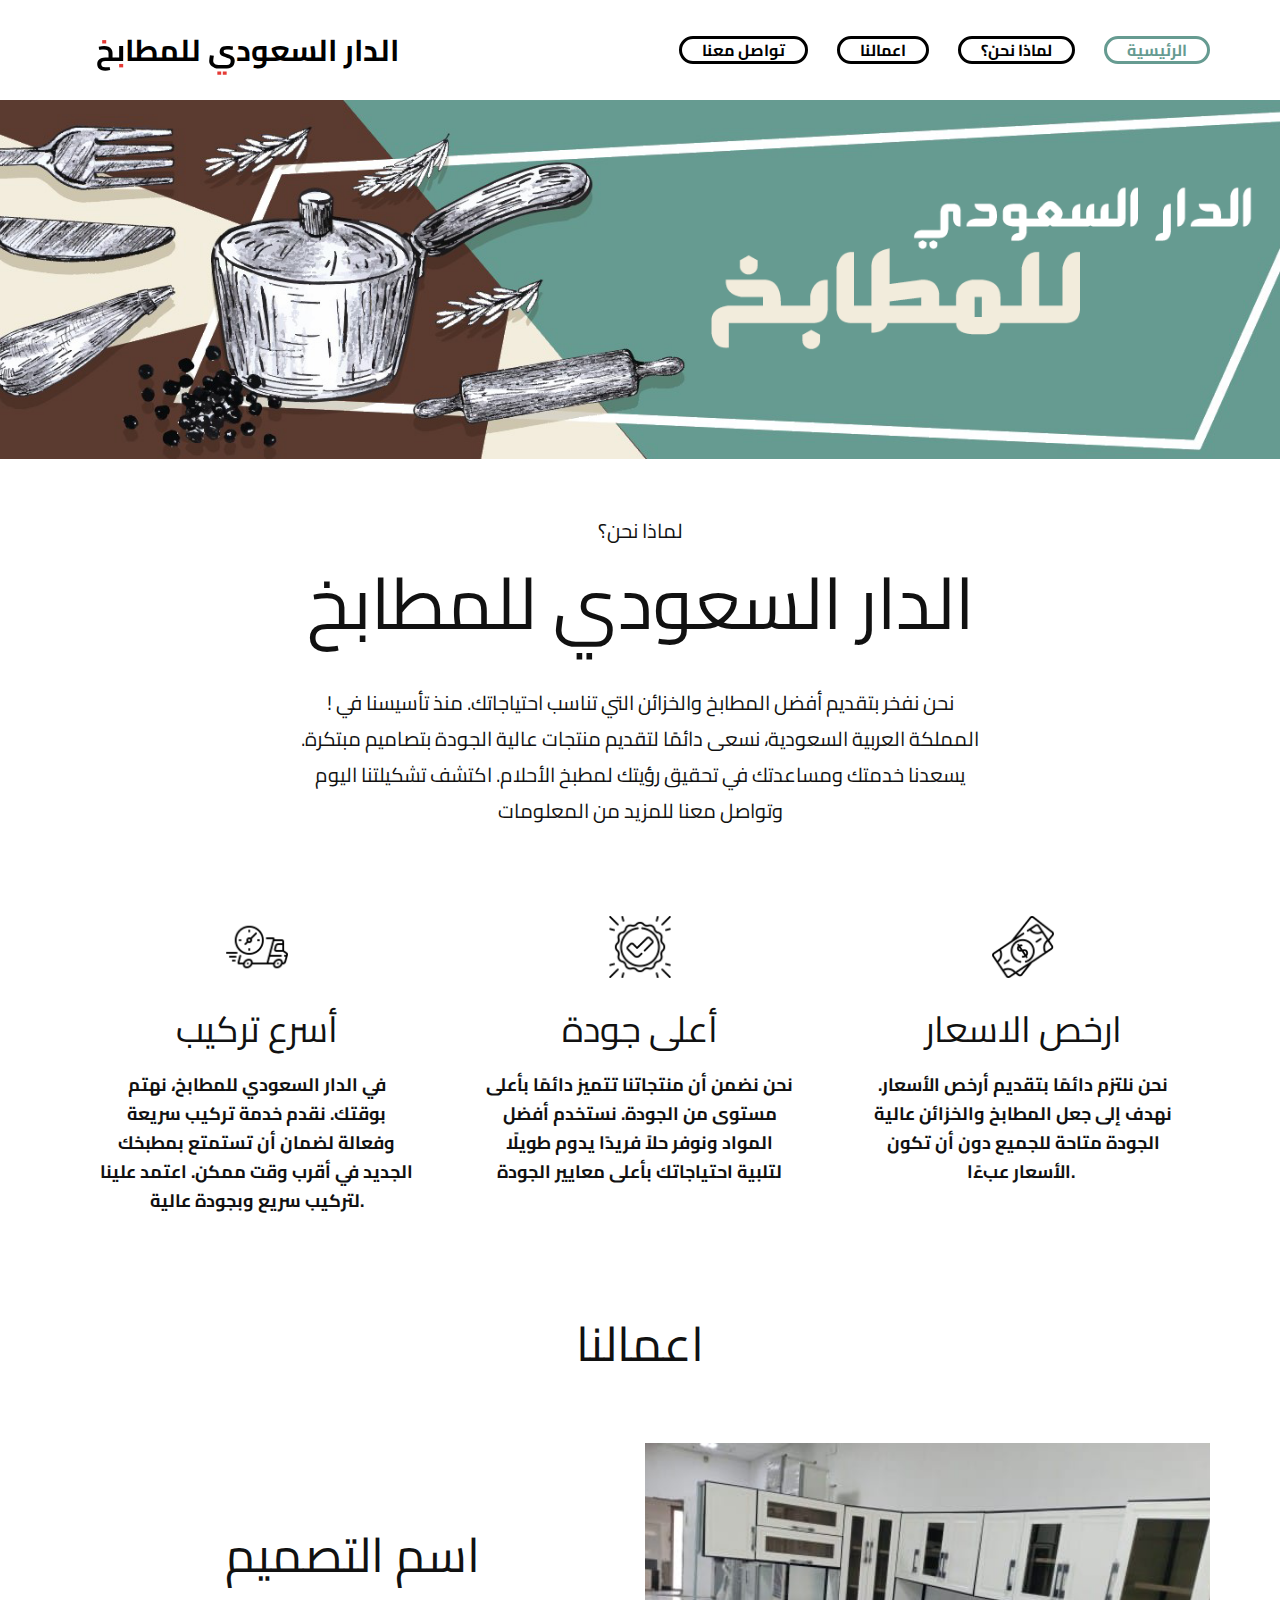
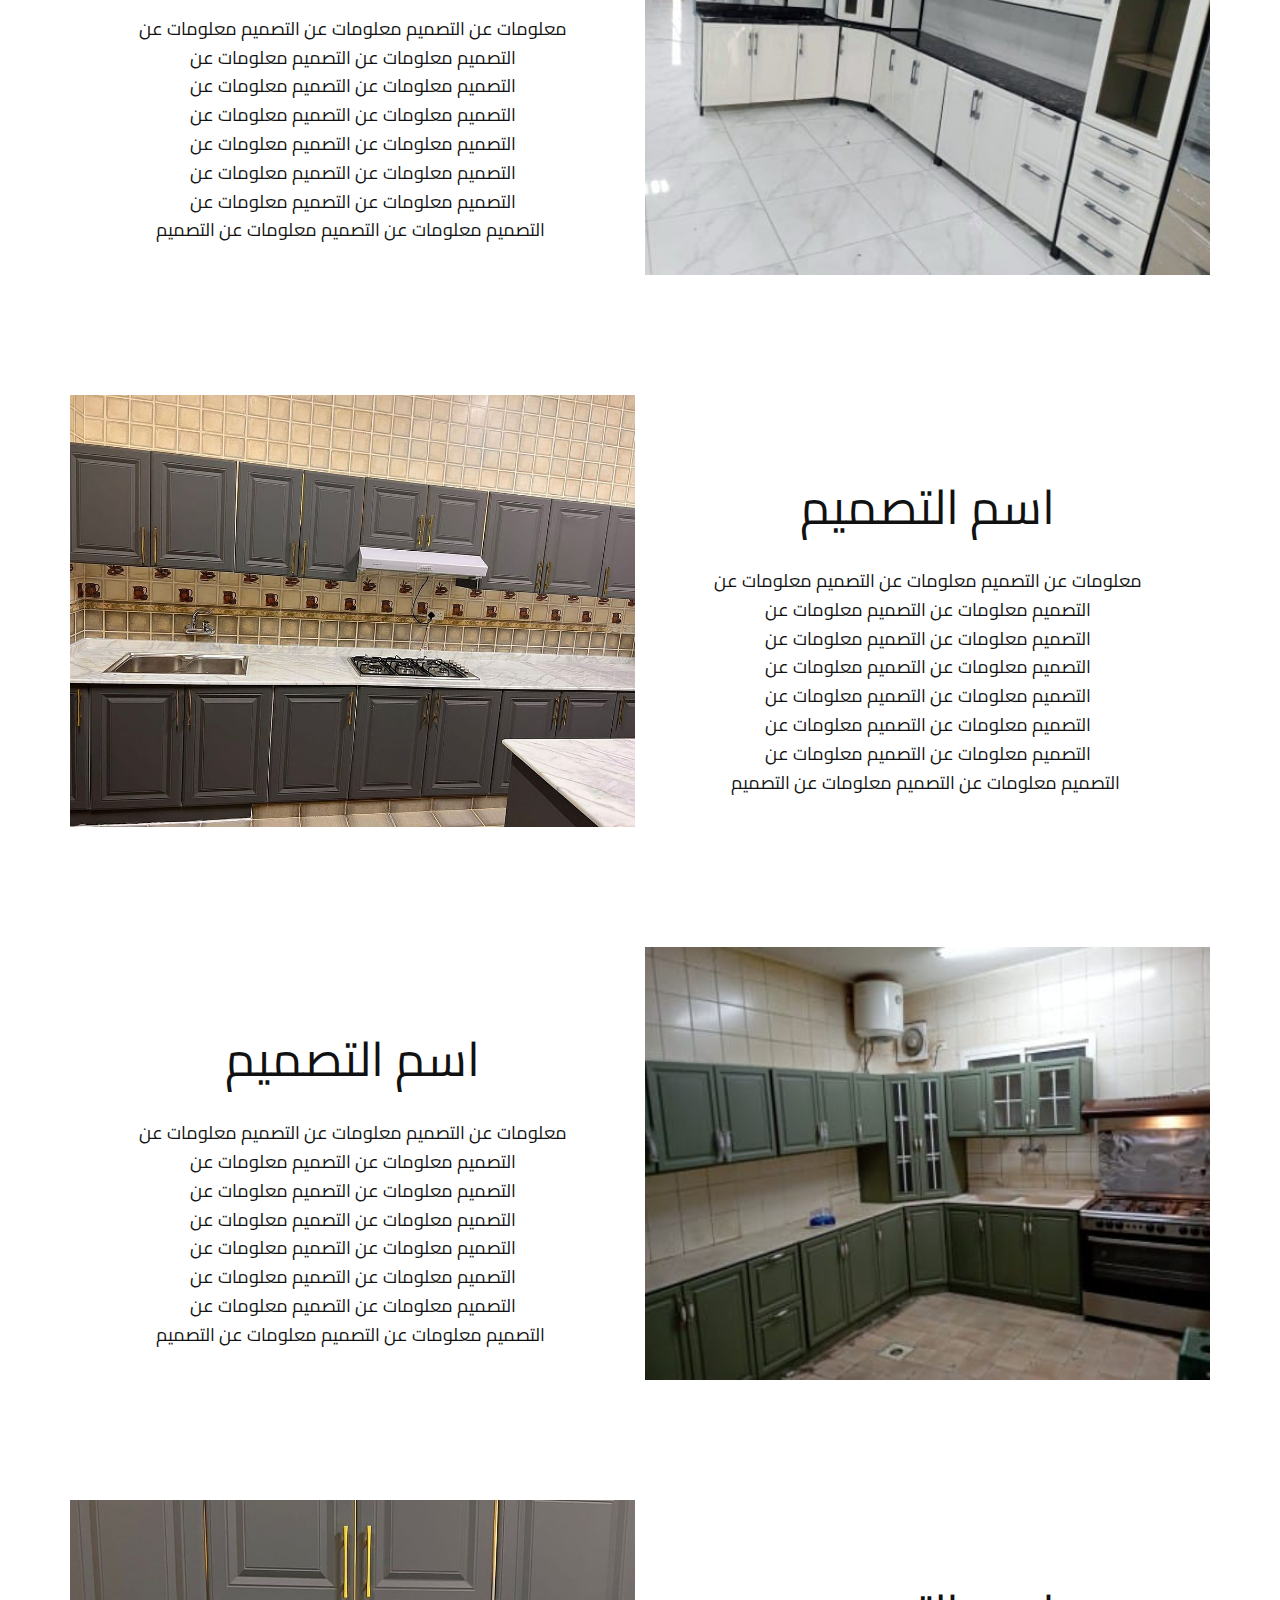
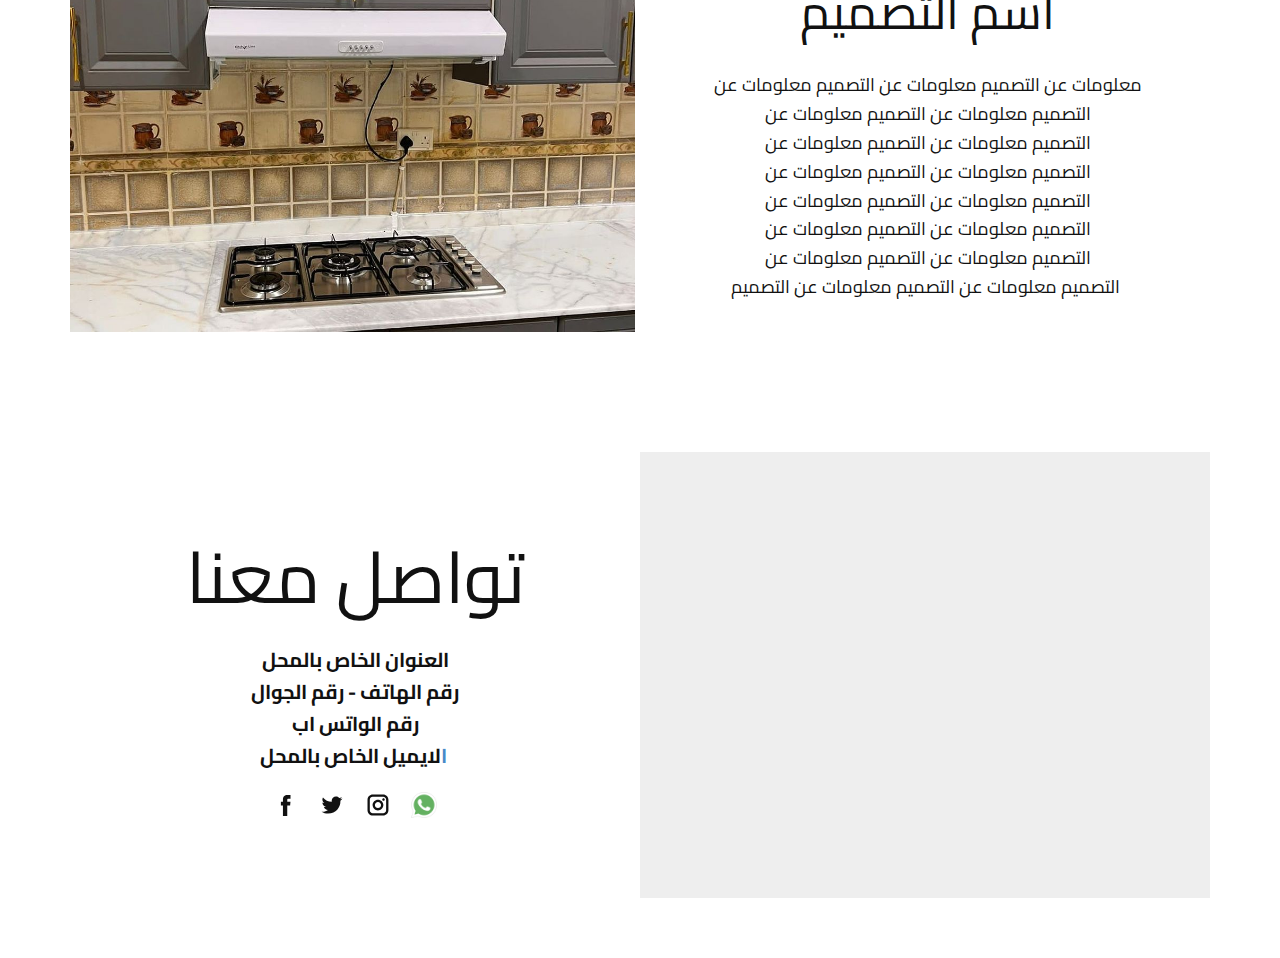
<file: index.html>
<!doctype html>
<html style="font-size: 16px;" lang="en"><head>
    <meta name="viewport" content="width=device-width, initial-scale=1.0">
    <meta charset="utf-8">
    <meta name="keywords" content="الدار السعودي للمطابخ, بعض&nbsp;​اعمالنا, تواصل معنا">
    <meta name="description" content="">
    <title>الدار السعودي للمطابخ</title>
    <link rel="stylesheet" href="nicepage.css" media="screen">
<link rel="stylesheet" href="Home.css" media="screen">
    <script class="u-script" type="text/javascript" src="jquery.js" defer=""></script>
    <script class="u-script" type="text/javascript" src="nicepage.js" defer=""></script>
    <meta name="generator" content="Nicepage 5.18.6, nicepage.com">
    <link id="u-theme-google-font" rel="stylesheet" href="https://fonts.googleapis.com/css?family=Roboto:100,100i,300,300i,400,400i,500,500i,700,700i,900,900i|Open+Sans:300,300i,400,400i,500,500i,600,600i,700,700i,800,800i">
    <link id="u-page-google-font" rel="stylesheet" href="https://fonts.googleapis.com/css?family=Cairo:200,300,400,500,600,700,800,900|Cairo+Play:200,300,400,500,600,700,800,900">
    
    
    
    
    
    
    
    
    
    
    
    
    <script type="application/ld+json">{
		"@context": "http://schema.org",
		"@type": "Organization",
		"name": ""
}</script>
    <meta name="theme-color" content="#478ac9">
    <meta property="og:title" content="Home">
    <meta property="og:type" content="website">
  <meta data-intl-tel-input-cdn-path="intlTelInput/"></head>
  <body data-home-page="Home.html" data-home-page-title="Home" data-path-to-root="./" class="u-body u-xl-mode" data-lang="en"><header class="u-clearfix u-header u-sticky u-sticky-62ac u-white u-header" id="sec-683c"><div class="u-clearfix u-sheet u-valign-middle-lg u-valign-middle-md u-valign-middle-sm u-valign-middle-xl u-sheet-1">
        <nav class="u-menu u-menu-one-level u-offcanvas u-menu-1" data-responsive-from="MD">
          <div class="menu-collapse u-custom-font" style="font-size: 1rem; letter-spacing: 0px; font-family: Cairo; font-weight: 700;">
            <a class="u-button-style u-custom-active-border-color u-custom-active-color u-custom-border u-custom-border-color u-custom-border-radius u-custom-borders u-custom-color u-custom-hover-border-color u-custom-hover-color u-custom-left-right-menu-spacing u-custom-padding-bottom u-custom-text-active-color u-custom-text-color u-custom-text-decoration u-custom-text-hover-color u-custom-top-bottom-menu-spacing u-nav-link u-text-active-palette-1-base u-text-hover-palette-2-base" href="#">
              <svg class="u-svg-link" viewBox="0 0 24 24"><use xmlns:xlink="http://www.w3.org/1999/xlink" xlink:href="#menu-hamburger"></use></svg>
              <svg class="u-svg-content" version="1.1" id="menu-hamburger" viewBox="0 0 16 16" x="0px" y="0px" xmlns:xlink="http://www.w3.org/1999/xlink" xmlns="http://www.w3.org/2000/svg"><g><rect y="1" width="16" height="2"></rect><rect y="7" width="16" height="2"></rect><rect y="13" width="16" height="2"></rect>
</g></svg>
            </a>
          </div>
          <div class="u-custom-menu u-nav-container">
            <ul class="u-custom-font u-nav u-spacing-26 u-unstyled u-nav-1">
              <li class="u-nav-item"><a class="u-border-3 u-border-active-custom-color-2 u-border-black u-border-hover-palette-1-base u-button-style u-nav-link u-radius-18 u-text-active-custom-color-2 u-text-black u-text-hover-palette-1-base" href="#sec-7d8d" style="padding: 3px 20px;">تواصل معنا</a></li>
              <li class="u-nav-item"><a class="u-border-3 u-border-active-custom-color-2 u-border-black u-border-hover-palette-1-base u-button-style u-nav-link u-radius-18 u-text-active-custom-color-2 u-text-black u-text-hover-palette-1-base" href="#sec-cb18" style="padding: 3px 20px;"> اعمالنا</a></li>
              <li class="u-nav-item"><a class="u-border-3 u-border-active-custom-color-2 u-border-black u-border-hover-palette-1-base u-button-style u-nav-link u-radius-18 u-text-active-custom-color-2 u-text-black u-text-hover-palette-1-base" href="#sec-18d6" style="padding: 3px 20px;">لماذا نحن؟</a></li>
              <li class="u-nav-item"><a class="u-border-3 u-border-active-custom-color-2 u-border-black u-border-hover-palette-1-base u-button-style u-nav-link u-radius-18 u-text-active-custom-color-2 u-text-black u-text-hover-palette-1-base" href="#sec-90ad" style="padding: 3px 20px;">الرئيسية</a></li>
            </ul>
          </div>
          <div class="u-custom-menu u-nav-container-collapse">
            <div class="u-black u-container-style u-inner-container-layout u-opacity u-opacity-95 u-sidenav">
              <div class="u-inner-container-layout u-sidenav-overflow">
                <div class="u-menu-close"></div>
                <ul class="u-align-center u-nav u-popupmenu-items u-unstyled u-nav-2">
                  <li class="u-nav-item"><a class="u-button-style u-nav-link" href="#sec-7d8d">تواصل معنا</a></li>
                  <li class="u-nav-item"><a class="u-button-style u-nav-link" href="#sec-cb18"> اعمالنا</a></li>
                  <li class="u-nav-item"><a class="u-button-style u-nav-link" href="#sec-18d6">لماذا نحن؟</a></li>
                  <li class="u-nav-item"><a class="u-button-style u-nav-link" href="#sec-90ad">الرئيسية</a></li>
</li></ul>
              </div>
            </div>
            <div class="u-black u-menu-overlay u-opacity u-opacity-70"></div>
          </div>
        </nav>
        <p class="u-align-left u-custom-font u-text u-text-default u-text-1">
          <a class="u-active-none u-border-none u-btn u-button-link u-button-style u-custom-font u-hover-none u-none u-text-black u-btn-1" href="Home.html">الدار السعودي للمطابخ</a>
        </p>
      </div></header>
    <section class="u-clearfix u-image u-section-1" id="sec-90ad" data-image-width="1545" data-image-height="402">
      <div class="u-clearfix u-sheet u-sheet-1"></div>
    </section>
    <section class="u-align-center u-clearfix u-white u-section-2" id="sec-18d6">
      <div class="u-clearfix u-sheet u-sheet-1">
        <h5 class="u-custom-font u-text u-text-default u-text-1">لماذا نحن؟</h5>
        <h1 class="u-custom-font u-text u-text-default u-text-2">الدار السعودي للمطابخ</h1>
        <p class="u-align-center u-custom-font u-text u-text-3"> ! نحن نفخر بتقديم أفضل المطابخ والخزائن التي تناسب احتياجاتك. منذ تأسيسنا في المملكة العربية السعودية، نسعى دائمًا لتقديم منتجات عالية الجودة بتصاميم مبتكرة. يسعدنا خدمتك ومساعدتك في تحقيق رؤيتك لمطبخ الأحلام. اكتشف تشكيلتنا اليوم وتواصل معنا للمزيد من المعلومات</p>
      </div>
    </section>
    <section class="u-clearfix u-white u-section-3" id="sec-cb18">
      <div class="u-clearfix u-sheet u-sheet-1">
        <div class="u-expanded-width u-list u-list-1">
          <div class="u-repeater u-repeater-1">
            <div class="u-align-center u-container-style u-list-item u-repeater-item">
              <div class="u-container-layout u-similar-container u-valign-top u-container-layout-1"><span class="u-file-icon u-icon u-text-black u-icon-1"><img src="images/2203145-c58ec9b8.png" alt=""></span>
                <h3 class="u-custom-font u-text u-text-default u-text-1"> أسرع تركيب</h3>
                <p class="u-custom-font u-text u-text-2"> في الدار السعودي للمطابخ، نهتم بوقتك. نقدم خدمة تركيب سريعة وفعالة لضمان أن تستمتع بمطبخك الجديد في أقرب وقت ممكن. اعتمد علينا لتركيب سريع وبجودة عالية.</p>
              </div>
            </div>
            <div class="u-align-center u-container-style u-list-item u-repeater-item">
              <div class="u-container-layout u-similar-container u-valign-top u-container-layout-2"><span class="u-file-icon u-icon u-text-black u-icon-2"><img src="images/4301797-061737a1.png" alt=""></span>
                <h3 class="u-custom-font u-text u-text-default u-text-3"> أعلى جودة</h3>
                <p class="u-custom-font u-text u-text-4"> نحن نضمن أن منتجاتنا تتميز دائمًا بأعلى مستوى من الجودة. نستخدم أفضل المواد ونوفر حلاً فريدًا يدوم طويلًا لتلبية احتياجاتك بأعلى معايير الجودة</p>
              </div>
            </div>
            <div class="u-align-center u-container-style u-list-item u-repeater-item">
              <div class="u-container-layout u-similar-container u-valign-top u-container-layout-3"><span class="u-file-icon u-icon u-text-black u-icon-3"><img src="images/2454282-85ad6876.png" alt=""></span>
                <h3 class="u-custom-font u-text u-text-default u-text-5">ارخص الاسعار</h3>
                <p class="u-custom-font u-text u-text-6"> نحن نلتزم دائمًا بتقديم أرخص الأسعار. نهدف إلى جعل المطابخ والخزائن عالية الجودة متاحة للجميع دون أن تكون الأسعار عبءًا.&nbsp;</p>
              </div>
            </div>
          </div>
        </div>
      </div>
    </section>
    <section class="u-clearfix u-section-4" id="sec-918e">
      <div class="u-clearfix u-sheet u-valign-middle-lg u-valign-middle-md u-valign-middle-sm u-valign-middle-xl u-sheet-1">
        <h3 class="u-align-left u-custom-font u-text u-text-default u-text-1">اعمالنا</h3>
      </div>
    </section>
    <section class="u-align-center u-clearfix u-hidden u-white u-section-5" id="sec-d636">
      <div class="u-clearfix u-sheet u-valign-middle-lg u-valign-middle-md u-valign-middle-xl u-sheet-1">
        <h2 class="u-custom-font u-text u-text-default u-text-1">بعض&nbsp;​اعمالنا</h2>
        <div class="u-expanded-width u-gallery u-layout-horizontal u-lightbox u-no-transition u-show-text-on-hover u-gallery-1" id="carousel-8d85">
          <div class="u-gallery-inner u-gallery-inner-1" role="listbox"><div class="u-effect-fade u-gallery-item u-gallery-item-1"><div class="u-back-slide" data-image-width="966" data-image-height="1288"><img class="u-back-image u-back-image-1" src="images/IMG-20230928-WA0019.jpg">
</div><div class="u-align-center u-container-align-center u-over-slide u-shading u-valign-middle u-over-slide-1"></div>
</div><div class="u-effect-fade u-gallery-item u-gallery-item-2" data-image-width="900" data-image-height="675"><div class="u-back-slide"><img class="u-back-image u-back-image-2" src="images/IMG-20230928-WA0022.jpg">
</div><div class="u-align-center u-container-align-center u-over-slide u-shading u-valign-middle u-over-slide-2"></div>
</div><div class="u-effect-fade u-gallery-item u-gallery-item-3" data-image-width="520" data-image-height="390"><div class="u-back-slide"><img class="u-back-image u-back-image-3" src="images/IMG-20230928-WA0023.jpg">
</div><div class="u-align-center u-container-align-center u-over-slide u-shading u-valign-middle u-over-slide-3"></div>
</div><div class="u-effect-fade u-gallery-item u-gallery-item-4" data-image-width="612" data-image-height="816"><div class="u-back-slide"><img class="u-back-image u-back-image-4" src="images/IMG-20230928-WA0024.jpg">
</div><div class="u-align-center u-container-align-center u-over-slide u-shading u-valign-middle u-over-slide-4"></div>
</div><div class="u-effect-fade u-gallery-item u-gallery-item-5" data-image-width="520" data-image-height="390"><div class="u-back-slide"><img class="u-back-image u-back-image-5" src="images/IMG-20230928-WA0021.jpg">
</div><div class="u-align-center u-container-align-center u-over-slide u-shading u-valign-middle u-over-slide-5"></div>
</div><div class="u-effect-fade u-gallery-item u-gallery-item-6" data-image-width="800" data-image-height="600"><div class="u-back-slide"><img class="u-back-image u-back-image-6" src="images/IMG-20230928-WA0020.jpg">
</div><div class="u-align-center u-container-align-center u-over-slide u-shading u-valign-middle u-over-slide-6"></div>
</div><div class="u-effect-fade u-gallery-item u-gallery-item-7" data-image-width="1080" data-image-height="810"><div class="u-back-slide"><img class="u-back-image u-back-image-7" src="images/IMG-20230928-WA0015.jpg">
</div><div class="u-align-center u-container-align-center u-over-slide u-shading u-valign-middle u-over-slide-7"></div>
</div><div class="u-effect-fade u-gallery-item u-gallery-item-8" data-image-width="1040" data-image-height="780"><div class="u-back-slide"><img class="u-back-image u-back-image-8" src="images/IMG-20230928-WA0016.jpg">
</div><div class="u-align-center u-container-align-center u-over-slide u-shading u-valign-middle u-over-slide-8"></div>
</div><div class="u-effect-fade u-gallery-item u-gallery-item-9" data-image-width="1080" data-image-height="810"><div class="u-back-slide"><img class="u-back-image u-back-image-9" src="images/IMG-20230928-WA0014.jpg">
</div><div class="u-align-center u-container-align-center u-over-slide u-shading u-valign-middle u-over-slide-9"></div>
</div><div class="u-effect-fade u-gallery-item u-gallery-item-10" data-image-width="408" data-image-height="306"><div class="u-back-slide"><img class="u-back-image u-back-image-10" src="images/IMG-20230928-WA0017.jpg">
</div><div class="u-align-center u-container-align-center u-over-slide u-shading u-valign-middle u-over-slide-10"></div>
</div><div class="u-effect-fade u-gallery-item u-gallery-item-11" data-image-width="400" data-image-height="301"><div class="u-back-slide"><img class="u-back-image u-back-image-11" src="images/IMG-20230928-WA0018.jpg">
</div><div class="u-align-center u-container-align-center u-over-slide u-shading u-valign-middle u-over-slide-11"></div>
</div><div class="u-effect-fade u-gallery-item u-gallery-item-12" data-image-width="1080" data-image-height="814"><div class="u-back-slide"><img class="u-back-image u-back-image-12" src="images/IMG-20230928-WA0012.jpg">
</div><div class="u-align-center u-container-align-center u-over-slide u-shading u-valign-middle u-over-slide-12"></div>
</div><div class="u-effect-fade u-gallery-item u-gallery-item-13" data-image-width="1080" data-image-height="814"><div class="u-back-slide"><img class="u-back-image u-back-image-13" src="images/IMG-20230928-WA0013.jpg">
</div><div class="u-align-center u-container-align-center u-over-slide u-shading u-valign-middle u-over-slide-13"></div>
</div><div class="u-effect-fade u-gallery-item u-gallery-item-14" data-image-width="1600" data-image-height="1200"><div class="u-back-slide"><img class="u-back-image u-back-image-14" src="images/IMG-20230928-WA0009.jpg">
</div><div class="u-align-center u-container-align-center u-over-slide u-shading u-valign-middle u-over-slide-14"></div>
</div><div class="u-effect-fade u-gallery-item u-gallery-item-15" data-image-width="289" data-image-height="217"><div class="u-back-slide"><img class="u-back-image u-back-image-15" src="images/IMG-20230928-WA0010.jpg">
</div><div class="u-align-center u-container-align-center u-over-slide u-shading u-valign-middle u-over-slide-15"></div>
</div><div class="u-effect-fade u-gallery-item u-gallery-item-16" data-image-width="578" data-image-height="434"><div class="u-back-slide"><img class="u-back-image u-back-image-16" src="images/IMG-20230928-WA0008.jpg">
</div><div class="u-align-center u-container-align-center u-over-slide u-shading u-valign-middle u-over-slide-16"></div>
</div><div class="u-effect-fade u-gallery-item u-gallery-item-17" data-image-width="1080" data-image-height="810"><div class="u-back-slide"><img class="u-back-image u-back-image-17" src="images/IMG-20230928-WA0011.jpg">
</div><div class="u-align-center u-container-align-center u-over-slide u-shading u-valign-middle u-over-slide-17"></div>
</div></div>
          <a class="u-absolute-vcenter u-gallery-nav u-gallery-nav-prev u-grey-70 u-icon-circle u-opacity u-opacity-70 u-spacing-10 u-text-white u-gallery-nav-1" href="#" role="button">
            <span aria-hidden="true">
              <svg viewBox="0 0 451.847 451.847"><path d="M97.141,225.92c0-8.095,3.091-16.192,9.259-22.366L300.689,9.27c12.359-12.359,32.397-12.359,44.751,0
c12.354,12.354,12.354,32.388,0,44.748L173.525,225.92l171.903,171.909c12.354,12.354,12.354,32.391,0,44.744
c-12.354,12.365-32.386,12.365-44.745,0l-194.29-194.281C100.226,242.115,97.141,234.018,97.141,225.92z"></path></svg>
            </span>
            <span class="sr-only">
              <svg viewBox="0 0 451.847 451.847"><path d="M97.141,225.92c0-8.095,3.091-16.192,9.259-22.366L300.689,9.27c12.359-12.359,32.397-12.359,44.751,0
c12.354,12.354,12.354,32.388,0,44.748L173.525,225.92l171.903,171.909c12.354,12.354,12.354,32.391,0,44.744
c-12.354,12.365-32.386,12.365-44.745,0l-194.29-194.281C100.226,242.115,97.141,234.018,97.141,225.92z"></path></svg>
            </span>
          </a>
          <a class="u-absolute-vcenter u-gallery-nav u-gallery-nav-next u-grey-70 u-icon-circle u-opacity u-opacity-70 u-spacing-10 u-text-white u-gallery-nav-2" href="#" role="button">
            <span aria-hidden="true">
              <svg viewBox="0 0 451.846 451.847"><path d="M345.441,248.292L151.154,442.573c-12.359,12.365-32.397,12.365-44.75,0c-12.354-12.354-12.354-32.391,0-44.744
L278.318,225.92L106.409,54.017c-12.354-12.359-12.354-32.394,0-44.748c12.354-12.359,32.391-12.359,44.75,0l194.287,194.284
c6.177,6.18,9.262,14.271,9.262,22.366C354.708,234.018,351.617,242.115,345.441,248.292z"></path></svg>
            </span>
            <span class="sr-only">
              <svg viewBox="0 0 451.846 451.847"><path d="M345.441,248.292L151.154,442.573c-12.359,12.365-32.397,12.365-44.75,0c-12.354-12.354-12.354-32.391,0-44.744
L278.318,225.92L106.409,54.017c-12.354-12.359-12.354-32.394,0-44.748c12.354-12.359,32.391-12.359,44.75,0l194.287,194.284
c6.177,6.18,9.262,14.271,9.262,22.366C354.708,234.018,351.617,242.115,345.441,248.292z"></path></svg>
            </span>
          </a>
        </div>
      </div>
    </section>
    <section class="u-clearfix u-white u-section-6" id="sec-2a87">
      <div class="u-clearfix u-sheet u-sheet-1">
        <div class="data-layout-selected u-clearfix u-expanded-width u-gutter-10 u-layout-wrap u-layout-wrap-1">
          <div class="u-layout" style="">
            <div class="u-layout-row" style="">
              <div class="u-align-center u-container-style u-layout-cell u-left-cell u-size-30 u-size-xs-60 u-layout-cell-1" src="">
                <div class="u-container-layout u-container-layout-1">
                  <h2 class="u-custom-font u-text u-text-default u-text-1">اسم التصميم</h2>
                  <p class="u-custom-font u-text u-text-2"> معلومات عن التصميم&nbsp;معلومات عن التصميم&nbsp;معلومات عن التصميم&nbsp;معلومات عن التصميم&nbsp;معلومات عن التصميم&nbsp;معلومات عن التصميم&nbsp;معلومات عن التصميم&nbsp;معلومات عن التصميم&nbsp;معلومات عن التصميم&nbsp;معلومات عن التصميم&nbsp;معلومات عن التصميم&nbsp;معلومات عن التصميم&nbsp;معلومات عن التصميم&nbsp;معلومات عن التصميم&nbsp;معلومات عن التصميم&nbsp;معلومات عن التصميم&nbsp;معلومات عن التصميم&nbsp;</p>
                </div>
              </div>
              <div class="u-align-center u-container-style u-image u-layout-cell u-right-cell u-size-30 u-size-xs-60 u-image-1" src="" data-image-width="520" data-image-height="390">
                <div class="u-container-layout u-valign-middle u-container-layout-2" src=""></div>
              </div>
            </div>
          </div>
        </div>
      </div>
    </section>
    <section class="u-clearfix u-white u-section-7" id="sec-a8a3">
      <div class="u-clearfix u-sheet u-sheet-1">
        <div class="data-layout-selected u-clearfix u-expanded-width u-gutter-10 u-layout-wrap u-layout-wrap-1">
          <div class="u-layout" style="">
            <div class="u-layout-row" style="">
              <div class="u-align-center u-container-style u-image u-layout-cell u-left-cell u-size-30 u-size-xs-60 u-image-1" src="" data-image-width="1080" data-image-height="810">
                <div class="u-container-layout u-valign-middle u-container-layout-1" src=""></div>
              </div>
              <div class="u-align-center u-container-style u-layout-cell u-right-cell u-size-30 u-size-xs-60 u-layout-cell-2" src="">
                <div class="u-container-layout u-container-layout-2">
                  <h2 class="u-custom-font u-text u-text-default u-text-1">اسم التصميم</h2>
                  <p class="u-custom-font u-text u-text-2"> معلومات عن التصميم&nbsp;معلومات عن التصميم&nbsp;معلومات عن التصميم&nbsp;معلومات عن التصميم&nbsp;معلومات عن التصميم&nbsp;معلومات عن التصميم&nbsp;معلومات عن التصميم&nbsp;معلومات عن التصميم&nbsp;معلومات عن التصميم&nbsp;معلومات عن التصميم&nbsp;معلومات عن التصميم&nbsp;معلومات عن التصميم&nbsp;معلومات عن التصميم&nbsp;معلومات عن التصميم&nbsp;معلومات عن التصميم&nbsp;معلومات عن التصميم&nbsp;معلومات عن التصميم&nbsp;</p>
                </div>
              </div>
            </div>
          </div>
        </div>
      </div>
    </section>
    <section class="u-clearfix u-white u-section-8" id="sec-7604">
      <div class="u-clearfix u-sheet u-sheet-1">
        <div class="data-layout-selected u-clearfix u-expanded-width u-gutter-10 u-layout-wrap u-layout-wrap-1">
          <div class="u-layout" style="">
            <div class="u-layout-row" style="">
              <div class="u-align-center u-container-style u-layout-cell u-left-cell u-size-30 u-size-xs-60 u-layout-cell-1" src="">
                <div class="u-container-layout u-container-layout-1">
                  <h2 class="u-custom-font u-text u-text-default u-text-1">اسم التصميم</h2>
                  <p class="u-custom-font u-text u-text-2"> معلومات عن التصميم&nbsp;معلومات عن التصميم&nbsp;معلومات عن التصميم&nbsp;معلومات عن التصميم&nbsp;معلومات عن التصميم&nbsp;معلومات عن التصميم&nbsp;معلومات عن التصميم&nbsp;معلومات عن التصميم&nbsp;معلومات عن التصميم&nbsp;معلومات عن التصميم&nbsp;معلومات عن التصميم&nbsp;معلومات عن التصميم&nbsp;معلومات عن التصميم&nbsp;معلومات عن التصميم&nbsp;معلومات عن التصميم&nbsp;معلومات عن التصميم&nbsp;معلومات عن التصميم&nbsp;</p>
                </div>
              </div>
              <div class="u-align-center u-container-style u-image u-layout-cell u-right-cell u-size-30 u-size-xs-60 u-image-1" src="" data-image-width="400" data-image-height="301">
                <div class="u-container-layout u-valign-middle u-container-layout-2" src=""></div>
              </div>
            </div>
          </div>
        </div>
      </div>
    </section>
    <section class="u-clearfix u-white u-section-9" id="sec-179e">
      <div class="u-clearfix u-sheet u-sheet-1">
        <div class="data-layout-selected u-clearfix u-expanded-width u-gutter-10 u-layout-wrap u-layout-wrap-1">
          <div class="u-layout" style="">
            <div class="u-layout-row" style="">
              <div class="u-align-center u-container-style u-image u-layout-cell u-left-cell u-size-30 u-size-xs-60 u-image-1" src="" data-image-width="1080" data-image-height="814">
                <div class="u-container-layout u-valign-middle u-container-layout-1" src=""></div>
              </div>
              <div class="u-align-center u-container-style u-layout-cell u-right-cell u-size-30 u-size-xs-60 u-layout-cell-2" src="">
                <div class="u-container-layout u-container-layout-2">
                  <h2 class="u-custom-font u-text u-text-default u-text-1">اسم التصميم</h2>
                  <p class="u-custom-font u-text u-text-2"> معلومات عن التصميم&nbsp;معلومات عن التصميم&nbsp;معلومات عن التصميم&nbsp;معلومات عن التصميم&nbsp;معلومات عن التصميم&nbsp;معلومات عن التصميم&nbsp;معلومات عن التصميم&nbsp;معلومات عن التصميم&nbsp;معلومات عن التصميم&nbsp;معلومات عن التصميم&nbsp;معلومات عن التصميم&nbsp;معلومات عن التصميم&nbsp;معلومات عن التصميم&nbsp;معلومات عن التصميم&nbsp;معلومات عن التصميم&nbsp;معلومات عن التصميم&nbsp;معلومات عن التصميم&nbsp;</p>
                </div>
              </div>
            </div>
          </div>
        </div>
      </div>
    </section>
    <section class="u-align-center u-clearfix u-white u-section-10" id="sec-7d8d">
      <div class="u-clearfix u-sheet u-valign-middle-lg u-valign-middle-md u-valign-middle-xl u-sheet-1">
        <div class="data-layout-selected u-clearfix u-expanded-width u-layout-wrap u-layout-wrap-1">
          <div class="u-gutter-0 u-layout">
            <div class="u-layout-row">
              <div class="u-align-right u-container-style u-layout-cell u-left-cell u-size-30 u-layout-cell-1">
                <div class="u-container-layout u-container-layout-1">
                  <h1 class="u-align-center u-custom-font u-text u-text-1">تواصل معنا</h1>
                  <p class="u-align-center u-custom-font u-text u-text-2">العنوان الخاص بالمحل<br>رقم الهاتف - رقم الجوال<br>رقم الواتس اب<br>
                    <a href="#" target="_blank">ا</a>لايميل الخاص بالمحل&nbsp;
                  </p>
                  <div class="u-align-right u-social-icons u-spacing-20 u-social-icons-1">
                    <a class="u-social-url" target="_blank" href=""><span class="u-icon u-icon-circle u-social-facebook u-social-icon u-icon-1"><svg class="u-svg-link" preserveAspectRatio="xMidYMin slice" viewBox="0 0 112 112" style=""><use xmlns:xlink="http://www.w3.org/1999/xlink" xlink:href="#svg-ce61"></use></svg><svg class="u-svg-content" viewBox="0 0 112 112" x="0px" y="0px" id="svg-ce61"><path d="M75.5,28.8H65.4c-1.5,0-4,0.9-4,4.3v9.4h13.9l-1.5,15.8H61.4v45.1H42.8V58.3h-8.8V42.4h8.8V32.2 c0-7.4,3.4-18.8,18.8-18.8h13.8v15.4H75.5z"></path></svg>
                    
                    
                  </span>
                    </a>
                    <a class="u-social-url" target="_blank" href=""><span class="u-icon u-icon-circle u-social-icon u-social-twitter u-icon-2"><svg class="u-svg-link" preserveAspectRatio="xMidYMin slice" viewBox="0 0 112 112" style=""><use xmlns:xlink="http://www.w3.org/1999/xlink" xlink:href="#svg-2689"></use></svg><svg class="u-svg-content" viewBox="0 0 112 112" x="0px" y="0px" id="svg-2689"><path d="M92.2,38.2c0,0.8,0,1.6,0,2.3c0,24.3-18.6,52.4-52.6,52.4c-10.6,0.1-20.2-2.9-28.5-8.2 c1.4,0.2,2.9,0.2,4.4,0.2c8.7,0,16.7-2.9,23-7.9c-8.1-0.2-14.9-5.5-17.3-12.8c1.1,0.2,2.4,0.2,3.4,0.2c1.6,0,3.3-0.2,4.8-0.7 c-8.4-1.6-14.9-9.2-14.9-18c0-0.2,0-0.2,0-0.2c2.5,1.4,5.4,2.2,8.4,2.3c-5-3.3-8.3-8.9-8.3-15.4c0-3.4,1-6.5,2.5-9.2 c9.1,11.1,22.7,18.5,38,19.2c-0.2-1.4-0.4-2.8-0.4-4.3c0.1-10,8.3-18.2,18.5-18.2c5.4,0,10.1,2.2,13.5,5.7c4.3-0.8,8.1-2.3,11.7-4.5 c-1.4,4.3-4.3,7.9-8.1,10.1c3.7-0.4,7.3-1.4,10.6-2.9C98.9,32.3,95.7,35.5,92.2,38.2z"></path></svg>
                    
                    
                  </span>
                    </a>
                    <a class="u-social-url" target="_blank" href=""><span class="u-icon u-icon-circle u-social-icon u-social-instagram u-icon-3"><svg class="u-svg-link" preserveAspectRatio="xMidYMin slice" viewBox="0 0 112 112" style=""><use xmlns:xlink="http://www.w3.org/1999/xlink" xlink:href="#svg-24b0"></use></svg><svg class="u-svg-content" viewBox="0 0 112 112" x="0px" y="0px" id="svg-24b0"><path d="M55.9,32.9c-12.8,0-23.2,10.4-23.2,23.2s10.4,23.2,23.2,23.2s23.2-10.4,23.2-23.2S68.7,32.9,55.9,32.9z M55.9,69.4c-7.4,0-13.3-6-13.3-13.3c-0.1-7.4,6-13.3,13.3-13.3s13.3,6,13.3,13.3C69.3,63.5,63.3,69.4,55.9,69.4z"></path><path d="M79.7,26.8c-3,0-5.4,2.5-5.4,5.4s2.5,5.4,5.4,5.4c3,0,5.4-2.5,5.4-5.4S82.7,26.8,79.7,26.8z"></path><path d="M78.2,11H33.5C21,11,10.8,21.3,10.8,33.7v44.7c0,12.6,10.2,22.8,22.7,22.8h44.7c12.6,0,22.7-10.2,22.7-22.7 V33.7C100.8,21.1,90.6,11,78.2,11z M91,78.4c0,7.1-5.8,12.8-12.8,12.8H33.5c-7.1,0-12.8-5.8-12.8-12.8V33.7 c0-7.1,5.8-12.8,12.8-12.8h44.7c7.1,0,12.8,5.8,12.8,12.8V78.4z"></path></svg>
                    
                    
                  </span>
                    </a>
                    <a class="u-social-url" target="_blank" data-type="Whatsapp" title="Whatsapp" href=""><span class="u-file-icon u-icon u-social-icon u-social-whatsapp u-icon-4"><img src="images/1384055.png" alt=""></span>
                    </a>
                  </div>
                </div>
              </div>
              <div class="u-align-left u-container-style u-layout-cell u-right-cell u-size-30 u-layout-cell-2">
                <div class="u-container-layout u-container-layout-2">
                  <div class="u-expanded u-grey-light-2 u-map">
                    <div class="embed-responsive">
                      <iframe class="embed-responsive-item" src="https://www.google.com/maps/embed?pb=!1m18!1m12!1m3!1d231.91013884258854!2d39.20186369579246!3d21.563966645101807!2m3!1f0!2f0!3f0!3m2!1i1024!2i768!4f13.1!3m3!1m2!1s0x15c3d1ae1a467b0d%3A0x20459afd77d9099!2z2K_Yp9ixINin2YTZhdi32KfYqNiu!5e0!3m2!1sen!2seg!4v1696088625914!5m2!1sen!2seg" data-map="[base64]"></iframe>
                    </div>
                  </div>
                </div>
              </div>
            </div>
          </div>
        </div>
      </div>
    </section>
  
</body></html>
</file>
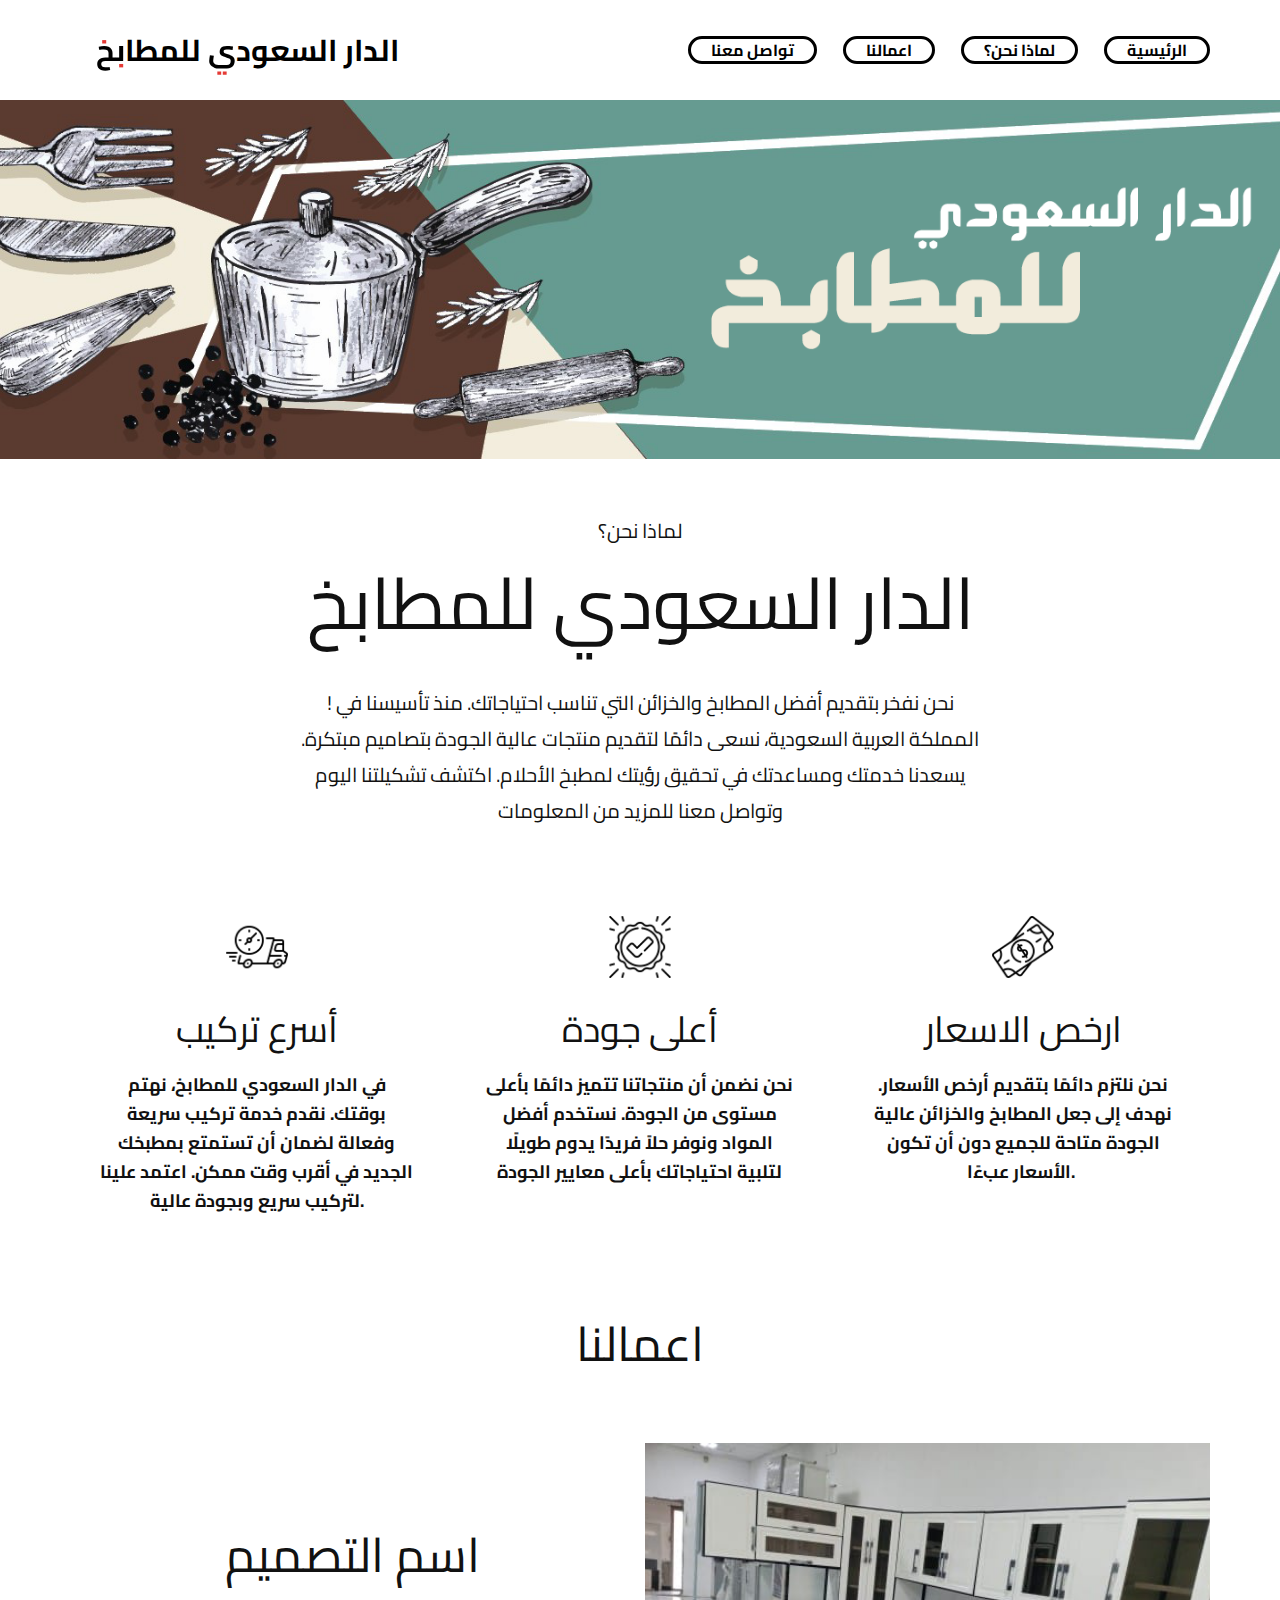
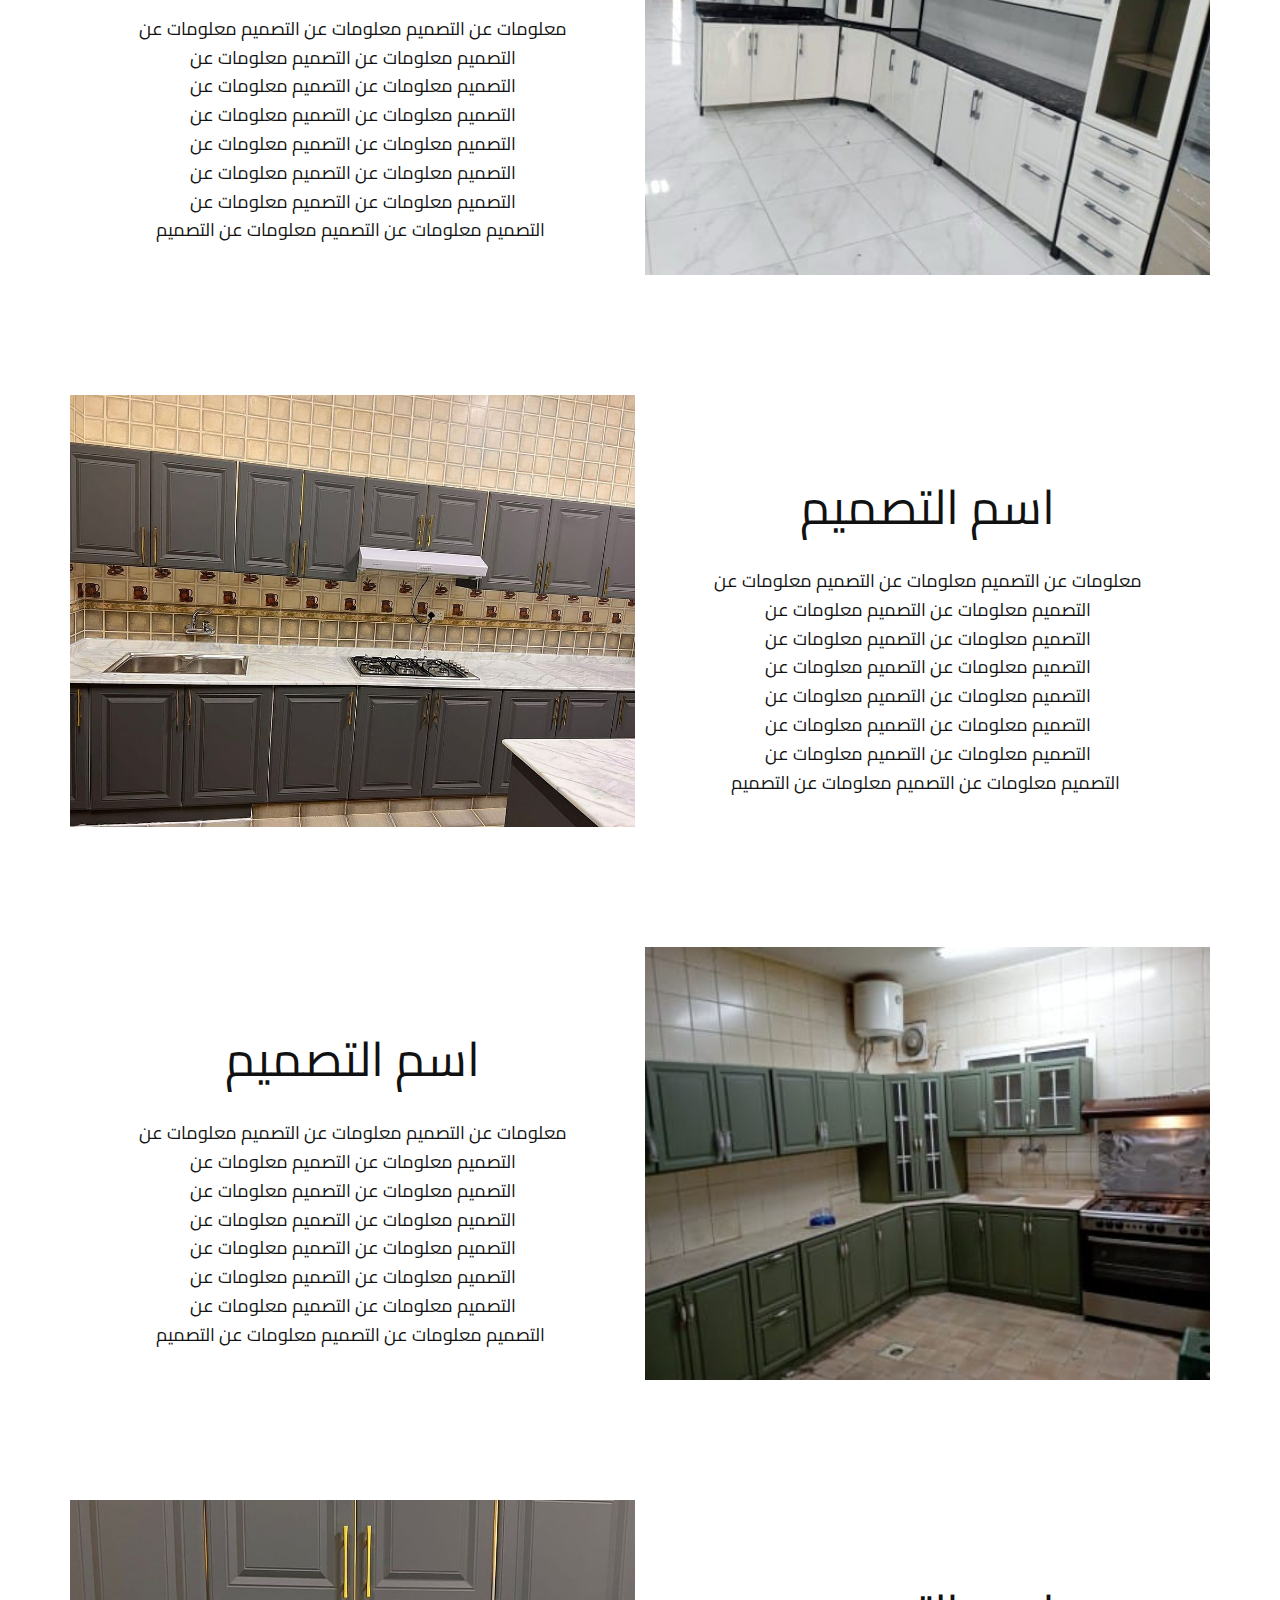
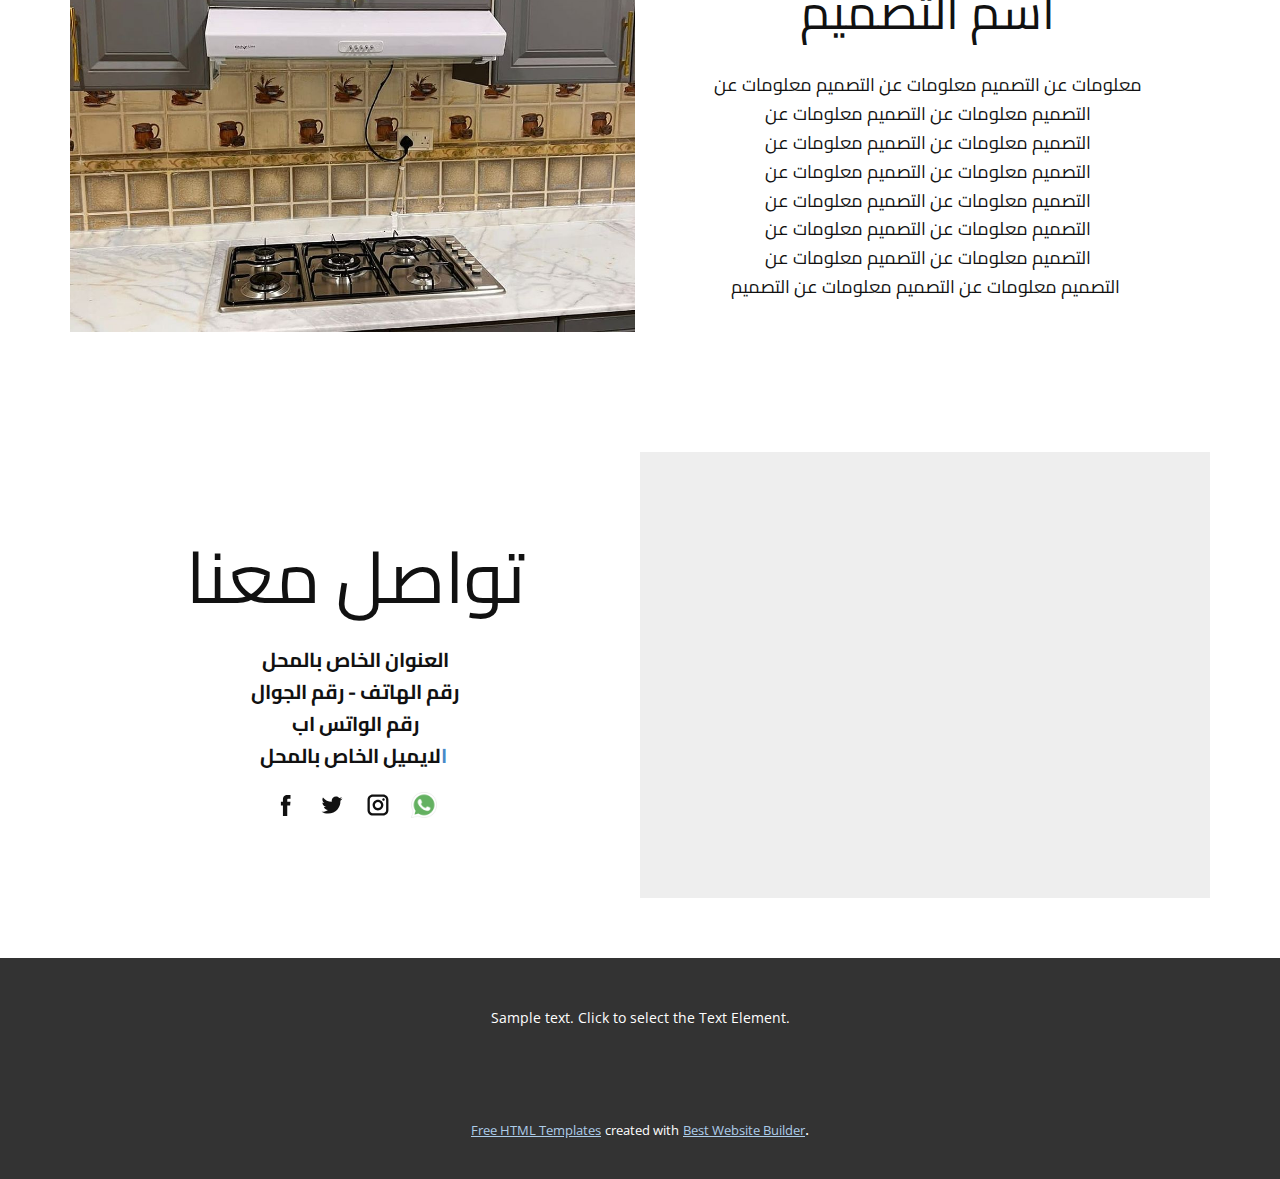
<file: Home.html>
<!doctype html>
<html style="font-size: 16px;" lang="en"><head>
    <meta name="viewport" content="width=device-width, initial-scale=1.0">
    <meta charset="utf-8">
    <meta name="keywords" content="الدار السعودي للمطابخ, بعض&nbsp;​اعمالنا, تواصل معنا">
    <meta name="description" content="">
    <title>Home</title>
    <link rel="stylesheet" href="nicepage.css" media="screen">
<link rel="stylesheet" href="Home.css" media="screen">
    <script class="u-script" type="text/javascript" src="jquery.js" defer=""></script>
    <script class="u-script" type="text/javascript" src="nicepage.js" defer=""></script>
    <meta name="generator" content="Nicepage 5.18.6, nicepage.com">
    <link id="u-theme-google-font" rel="stylesheet" href="https://fonts.googleapis.com/css?family=Roboto:100,100i,300,300i,400,400i,500,500i,700,700i,900,900i|Open+Sans:300,300i,400,400i,500,500i,600,600i,700,700i,800,800i">
    <link id="u-page-google-font" rel="stylesheet" href="https://fonts.googleapis.com/css?family=Cairo:200,300,400,500,600,700,800,900|Cairo+Play:200,300,400,500,600,700,800,900">
    
    
    
    
    
    
    
    
    
    
    
    
    <script type="application/ld+json">{
		"@context": "http://schema.org",
		"@type": "Organization",
		"name": ""
}</script>
    <meta name="theme-color" content="#478ac9">
    <meta property="og:title" content="Home">
    <meta property="og:type" content="website">
  <meta data-intl-tel-input-cdn-path="intlTelInput/"></head>
  <body data-path-to-root="./" class="u-body u-xl-mode" data-lang="en"><header class="u-clearfix u-header u-sticky u-sticky-62ac u-white u-header" id="sec-683c"><div class="u-clearfix u-sheet u-valign-middle-lg u-valign-middle-md u-valign-middle-sm u-valign-middle-xl u-sheet-1">
        <nav class="u-menu u-menu-one-level u-offcanvas u-menu-1" data-responsive-from="MD">
          <div class="menu-collapse u-custom-font" style="font-size: 1rem; letter-spacing: 0px; font-family: Cairo; font-weight: 700;">
            <a class="u-button-style u-custom-active-border-color u-custom-active-color u-custom-border u-custom-border-color u-custom-border-radius u-custom-borders u-custom-color u-custom-hover-border-color u-custom-hover-color u-custom-left-right-menu-spacing u-custom-padding-bottom u-custom-text-active-color u-custom-text-color u-custom-text-decoration u-custom-text-hover-color u-custom-top-bottom-menu-spacing u-nav-link u-text-active-palette-1-base u-text-hover-palette-2-base" href="#">
              <svg class="u-svg-link" viewBox="0 0 24 24"><use xmlns:xlink="http://www.w3.org/1999/xlink" xlink:href="#menu-hamburger"></use></svg>
              <svg class="u-svg-content" version="1.1" id="menu-hamburger" viewBox="0 0 16 16" x="0px" y="0px" xmlns:xlink="http://www.w3.org/1999/xlink" xmlns="http://www.w3.org/2000/svg"><g><rect y="1" width="16" height="2"></rect><rect y="7" width="16" height="2"></rect><rect y="13" width="16" height="2"></rect>
</g></svg>
            </a>
          </div>
          <div class="u-custom-menu u-nav-container">
            <ul class="u-custom-font u-nav u-spacing-26 u-unstyled u-nav-1"><li class="u-nav-item"><a class="u-border-3 u-border-active-custom-color-2 u-border-black u-border-hover-palette-1-base u-button-style u-nav-link u-radius-18 u-text-active-custom-color-2 u-text-black u-text-hover-palette-1-base" href="#" style="padding: 3px 20px;">تواصل معنا</a>
</li><li class="u-nav-item"><a class="u-border-3 u-border-active-custom-color-2 u-border-black u-border-hover-palette-1-base u-button-style u-nav-link u-radius-18 u-text-active-custom-color-2 u-text-black u-text-hover-palette-1-base" href="#" style="padding: 3px 20px;"> اعمالنا</a>
</li><li class="u-nav-item"><a class="u-border-3 u-border-active-custom-color-2 u-border-black u-border-hover-palette-1-base u-button-style u-nav-link u-radius-18 u-text-active-custom-color-2 u-text-black u-text-hover-palette-1-base" href="#" style="padding: 3px 20px;">لماذا نحن؟</a>
</li><li class="u-nav-item"><a class="u-border-3 u-border-active-custom-color-2 u-border-black u-border-hover-palette-1-base u-button-style u-nav-link u-radius-18 u-text-active-custom-color-2 u-text-black u-text-hover-palette-1-base" href="#" style="padding: 3px 20px;">الرئيسية</a>
</li></ul>
          </div>
          <div class="u-custom-menu u-nav-container-collapse">
            <div class="u-black u-container-style u-inner-container-layout u-opacity u-opacity-95 u-sidenav">
              <div class="u-inner-container-layout u-sidenav-overflow">
                <div class="u-menu-close"></div>
                <ul class="u-align-center u-nav u-popupmenu-items u-unstyled u-nav-2"><li class="u-nav-item"><a class="u-button-style u-nav-link" href="#">تواصل معنا</a>
</li><li class="u-nav-item"><a class="u-button-style u-nav-link" href="#"> اعمالنا</a>
</li><li class="u-nav-item"><a class="u-button-style u-nav-link" href="#">لماذا نحن؟</a>
</li><li class="u-nav-item"><a class="u-button-style u-nav-link" href="#">الرئيسية</a>
</li></ul>
              </div>
            </div>
            <div class="u-black u-menu-overlay u-opacity u-opacity-70"></div>
          </div>
        </nav>
        <p class="u-align-left u-custom-font u-text u-text-default u-text-1">
          <a class="u-active-none u-border-none u-btn u-button-link u-button-style u-custom-font u-hover-none u-none u-text-black u-btn-1" href="Home.html">الدار السعودي للمطابخ</a>
        </p>
      </div></header>
    <section class="u-clearfix u-image u-section-1" id="sec-90ad" data-image-width="1545" data-image-height="402">
      <div class="u-clearfix u-sheet u-sheet-1"></div>
    </section>
    <section class="u-align-center u-clearfix u-white u-section-2" id="sec-18d6">
      <div class="u-clearfix u-sheet u-sheet-1">
        <h5 class="u-custom-font u-text u-text-default u-text-1">لماذا نحن؟</h5>
        <h1 class="u-custom-font u-text u-text-default u-text-2">الدار السعودي للمطابخ</h1>
        <p class="u-align-center u-custom-font u-text u-text-3"> ! نحن نفخر بتقديم أفضل المطابخ والخزائن التي تناسب احتياجاتك. منذ تأسيسنا في المملكة العربية السعودية، نسعى دائمًا لتقديم منتجات عالية الجودة بتصاميم مبتكرة. يسعدنا خدمتك ومساعدتك في تحقيق رؤيتك لمطبخ الأحلام. اكتشف تشكيلتنا اليوم وتواصل معنا للمزيد من المعلومات</p>
      </div>
    </section>
    <section class="u-clearfix u-white u-section-3" id="sec-cb18">
      <div class="u-clearfix u-sheet u-sheet-1">
        <div class="u-expanded-width u-list u-list-1">
          <div class="u-repeater u-repeater-1">
            <div class="u-align-center u-container-style u-list-item u-repeater-item">
              <div class="u-container-layout u-similar-container u-valign-top u-container-layout-1"><span class="u-file-icon u-icon u-text-black u-icon-1"><img src="images/2203145-c58ec9b8.png" alt=""></span>
                <h3 class="u-custom-font u-text u-text-default u-text-1"> أسرع تركيب</h3>
                <p class="u-custom-font u-text u-text-2"> في الدار السعودي للمطابخ، نهتم بوقتك. نقدم خدمة تركيب سريعة وفعالة لضمان أن تستمتع بمطبخك الجديد في أقرب وقت ممكن. اعتمد علينا لتركيب سريع وبجودة عالية.</p>
              </div>
            </div>
            <div class="u-align-center u-container-style u-list-item u-repeater-item">
              <div class="u-container-layout u-similar-container u-valign-top u-container-layout-2"><span class="u-file-icon u-icon u-text-black u-icon-2"><img src="images/4301797-061737a1.png" alt=""></span>
                <h3 class="u-custom-font u-text u-text-default u-text-3"> أعلى جودة</h3>
                <p class="u-custom-font u-text u-text-4"> نحن نضمن أن منتجاتنا تتميز دائمًا بأعلى مستوى من الجودة. نستخدم أفضل المواد ونوفر حلاً فريدًا يدوم طويلًا لتلبية احتياجاتك بأعلى معايير الجودة</p>
              </div>
            </div>
            <div class="u-align-center u-container-style u-list-item u-repeater-item">
              <div class="u-container-layout u-similar-container u-valign-top u-container-layout-3"><span class="u-file-icon u-icon u-text-black u-icon-3"><img src="images/2454282-85ad6876.png" alt=""></span>
                <h3 class="u-custom-font u-text u-text-default u-text-5">ارخص الاسعار</h3>
                <p class="u-custom-font u-text u-text-6"> نحن نلتزم دائمًا بتقديم أرخص الأسعار. نهدف إلى جعل المطابخ والخزائن عالية الجودة متاحة للجميع دون أن تكون الأسعار عبءًا.&nbsp;</p>
              </div>
            </div>
          </div>
        </div>
      </div>
    </section>
    <section class="u-clearfix u-section-4" id="sec-918e">
      <div class="u-clearfix u-sheet u-valign-middle-lg u-valign-middle-md u-valign-middle-sm u-valign-middle-xl u-sheet-1">
        <h3 class="u-align-left u-custom-font u-text u-text-default u-text-1">اعمالنا</h3>
      </div>
    </section>
    <section class="u-align-center u-clearfix u-hidden u-white u-section-5" id="sec-d636">
      <div class="u-clearfix u-sheet u-valign-middle-lg u-valign-middle-md u-valign-middle-xl u-sheet-1">
        <h2 class="u-custom-font u-text u-text-default u-text-1">بعض&nbsp;​اعمالنا</h2>
        <div class="u-expanded-width u-gallery u-layout-horizontal u-lightbox u-no-transition u-show-text-on-hover u-gallery-1" id="carousel-8d85">
          <div class="u-gallery-inner u-gallery-inner-1" role="listbox"><div class="u-effect-fade u-gallery-item u-gallery-item-1"><div class="u-back-slide" data-image-width="966" data-image-height="1288"><img class="u-back-image u-back-image-1" src="images/IMG-20230928-WA0019.jpg">
</div><div class="u-align-center u-container-align-center u-over-slide u-shading u-valign-middle u-over-slide-1"></div>
</div><div class="u-effect-fade u-gallery-item u-gallery-item-2" data-image-width="900" data-image-height="675"><div class="u-back-slide"><img class="u-back-image u-back-image-2" src="images/IMG-20230928-WA0022.jpg">
</div><div class="u-align-center u-container-align-center u-over-slide u-shading u-valign-middle u-over-slide-2"></div>
</div><div class="u-effect-fade u-gallery-item u-gallery-item-3" data-image-width="520" data-image-height="390"><div class="u-back-slide"><img class="u-back-image u-back-image-3" src="images/IMG-20230928-WA0023.jpg">
</div><div class="u-align-center u-container-align-center u-over-slide u-shading u-valign-middle u-over-slide-3"></div>
</div><div class="u-effect-fade u-gallery-item u-gallery-item-4" data-image-width="612" data-image-height="816"><div class="u-back-slide"><img class="u-back-image u-back-image-4" src="images/IMG-20230928-WA0024.jpg">
</div><div class="u-align-center u-container-align-center u-over-slide u-shading u-valign-middle u-over-slide-4"></div>
</div><div class="u-effect-fade u-gallery-item u-gallery-item-5" data-image-width="520" data-image-height="390"><div class="u-back-slide"><img class="u-back-image u-back-image-5" src="images/IMG-20230928-WA0021.jpg">
</div><div class="u-align-center u-container-align-center u-over-slide u-shading u-valign-middle u-over-slide-5"></div>
</div><div class="u-effect-fade u-gallery-item u-gallery-item-6" data-image-width="800" data-image-height="600"><div class="u-back-slide"><img class="u-back-image u-back-image-6" src="images/IMG-20230928-WA0020.jpg">
</div><div class="u-align-center u-container-align-center u-over-slide u-shading u-valign-middle u-over-slide-6"></div>
</div><div class="u-effect-fade u-gallery-item u-gallery-item-7" data-image-width="1080" data-image-height="810"><div class="u-back-slide"><img class="u-back-image u-back-image-7" src="images/IMG-20230928-WA0015.jpg">
</div><div class="u-align-center u-container-align-center u-over-slide u-shading u-valign-middle u-over-slide-7"></div>
</div><div class="u-effect-fade u-gallery-item u-gallery-item-8" data-image-width="1040" data-image-height="780"><div class="u-back-slide"><img class="u-back-image u-back-image-8" src="images/IMG-20230928-WA0016.jpg">
</div><div class="u-align-center u-container-align-center u-over-slide u-shading u-valign-middle u-over-slide-8"></div>
</div><div class="u-effect-fade u-gallery-item u-gallery-item-9" data-image-width="1080" data-image-height="810"><div class="u-back-slide"><img class="u-back-image u-back-image-9" src="images/IMG-20230928-WA0014.jpg">
</div><div class="u-align-center u-container-align-center u-over-slide u-shading u-valign-middle u-over-slide-9"></div>
</div><div class="u-effect-fade u-gallery-item u-gallery-item-10" data-image-width="408" data-image-height="306"><div class="u-back-slide"><img class="u-back-image u-back-image-10" src="images/IMG-20230928-WA0017.jpg">
</div><div class="u-align-center u-container-align-center u-over-slide u-shading u-valign-middle u-over-slide-10"></div>
</div><div class="u-effect-fade u-gallery-item u-gallery-item-11" data-image-width="400" data-image-height="301"><div class="u-back-slide"><img class="u-back-image u-back-image-11" src="images/IMG-20230928-WA0018.jpg">
</div><div class="u-align-center u-container-align-center u-over-slide u-shading u-valign-middle u-over-slide-11"></div>
</div><div class="u-effect-fade u-gallery-item u-gallery-item-12" data-image-width="1080" data-image-height="814"><div class="u-back-slide"><img class="u-back-image u-back-image-12" src="images/IMG-20230928-WA0012.jpg">
</div><div class="u-align-center u-container-align-center u-over-slide u-shading u-valign-middle u-over-slide-12"></div>
</div><div class="u-effect-fade u-gallery-item u-gallery-item-13" data-image-width="1080" data-image-height="814"><div class="u-back-slide"><img class="u-back-image u-back-image-13" src="images/IMG-20230928-WA0013.jpg">
</div><div class="u-align-center u-container-align-center u-over-slide u-shading u-valign-middle u-over-slide-13"></div>
</div><div class="u-effect-fade u-gallery-item u-gallery-item-14" data-image-width="1600" data-image-height="1200"><div class="u-back-slide"><img class="u-back-image u-back-image-14" src="images/IMG-20230928-WA0009.jpg">
</div><div class="u-align-center u-container-align-center u-over-slide u-shading u-valign-middle u-over-slide-14"></div>
</div><div class="u-effect-fade u-gallery-item u-gallery-item-15" data-image-width="289" data-image-height="217"><div class="u-back-slide"><img class="u-back-image u-back-image-15" src="images/IMG-20230928-WA0010.jpg">
</div><div class="u-align-center u-container-align-center u-over-slide u-shading u-valign-middle u-over-slide-15"></div>
</div><div class="u-effect-fade u-gallery-item u-gallery-item-16" data-image-width="578" data-image-height="434"><div class="u-back-slide"><img class="u-back-image u-back-image-16" src="images/IMG-20230928-WA0008.jpg">
</div><div class="u-align-center u-container-align-center u-over-slide u-shading u-valign-middle u-over-slide-16"></div>
</div><div class="u-effect-fade u-gallery-item u-gallery-item-17" data-image-width="1080" data-image-height="810"><div class="u-back-slide"><img class="u-back-image u-back-image-17" src="images/IMG-20230928-WA0011.jpg">
</div><div class="u-align-center u-container-align-center u-over-slide u-shading u-valign-middle u-over-slide-17"></div>
</div></div>
          <a class="u-absolute-vcenter u-gallery-nav u-gallery-nav-prev u-grey-70 u-icon-circle u-opacity u-opacity-70 u-spacing-10 u-text-white u-gallery-nav-1" href="#" role="button">
            <span aria-hidden="true">
              <svg viewBox="0 0 451.847 451.847"><path d="M97.141,225.92c0-8.095,3.091-16.192,9.259-22.366L300.689,9.27c12.359-12.359,32.397-12.359,44.751,0
c12.354,12.354,12.354,32.388,0,44.748L173.525,225.92l171.903,171.909c12.354,12.354,12.354,32.391,0,44.744
c-12.354,12.365-32.386,12.365-44.745,0l-194.29-194.281C100.226,242.115,97.141,234.018,97.141,225.92z"></path></svg>
            </span>
            <span class="sr-only">
              <svg viewBox="0 0 451.847 451.847"><path d="M97.141,225.92c0-8.095,3.091-16.192,9.259-22.366L300.689,9.27c12.359-12.359,32.397-12.359,44.751,0
c12.354,12.354,12.354,32.388,0,44.748L173.525,225.92l171.903,171.909c12.354,12.354,12.354,32.391,0,44.744
c-12.354,12.365-32.386,12.365-44.745,0l-194.29-194.281C100.226,242.115,97.141,234.018,97.141,225.92z"></path></svg>
            </span>
          </a>
          <a class="u-absolute-vcenter u-gallery-nav u-gallery-nav-next u-grey-70 u-icon-circle u-opacity u-opacity-70 u-spacing-10 u-text-white u-gallery-nav-2" href="#" role="button">
            <span aria-hidden="true">
              <svg viewBox="0 0 451.846 451.847"><path d="M345.441,248.292L151.154,442.573c-12.359,12.365-32.397,12.365-44.75,0c-12.354-12.354-12.354-32.391,0-44.744
L278.318,225.92L106.409,54.017c-12.354-12.359-12.354-32.394,0-44.748c12.354-12.359,32.391-12.359,44.75,0l194.287,194.284
c6.177,6.18,9.262,14.271,9.262,22.366C354.708,234.018,351.617,242.115,345.441,248.292z"></path></svg>
            </span>
            <span class="sr-only">
              <svg viewBox="0 0 451.846 451.847"><path d="M345.441,248.292L151.154,442.573c-12.359,12.365-32.397,12.365-44.75,0c-12.354-12.354-12.354-32.391,0-44.744
L278.318,225.92L106.409,54.017c-12.354-12.359-12.354-32.394,0-44.748c12.354-12.359,32.391-12.359,44.75,0l194.287,194.284
c6.177,6.18,9.262,14.271,9.262,22.366C354.708,234.018,351.617,242.115,345.441,248.292z"></path></svg>
            </span>
          </a>
        </div>
      </div>
    </section>
    <section class="u-clearfix u-white u-section-6" id="sec-2a87">
      <div class="u-clearfix u-sheet u-sheet-1">
        <div class="data-layout-selected u-clearfix u-expanded-width u-gutter-10 u-layout-wrap u-layout-wrap-1">
          <div class="u-layout" style="">
            <div class="u-layout-row" style="">
              <div class="u-align-center u-container-style u-layout-cell u-left-cell u-size-30 u-size-xs-60 u-layout-cell-1" src="">
                <div class="u-container-layout u-container-layout-1">
                  <h2 class="u-custom-font u-text u-text-default u-text-1">اسم التصميم</h2>
                  <p class="u-custom-font u-text u-text-2"> معلومات عن التصميم&nbsp;معلومات عن التصميم&nbsp;معلومات عن التصميم&nbsp;معلومات عن التصميم&nbsp;معلومات عن التصميم&nbsp;معلومات عن التصميم&nbsp;معلومات عن التصميم&nbsp;معلومات عن التصميم&nbsp;معلومات عن التصميم&nbsp;معلومات عن التصميم&nbsp;معلومات عن التصميم&nbsp;معلومات عن التصميم&nbsp;معلومات عن التصميم&nbsp;معلومات عن التصميم&nbsp;معلومات عن التصميم&nbsp;معلومات عن التصميم&nbsp;معلومات عن التصميم&nbsp;</p>
                </div>
              </div>
              <div class="u-align-center u-container-style u-image u-layout-cell u-right-cell u-size-30 u-size-xs-60 u-image-1" src="" data-image-width="520" data-image-height="390">
                <div class="u-container-layout u-valign-middle u-container-layout-2" src=""></div>
              </div>
            </div>
          </div>
        </div>
      </div>
    </section>
    <section class="u-clearfix u-white u-section-7" id="sec-a8a3">
      <div class="u-clearfix u-sheet u-sheet-1">
        <div class="data-layout-selected u-clearfix u-expanded-width u-gutter-10 u-layout-wrap u-layout-wrap-1">
          <div class="u-layout" style="">
            <div class="u-layout-row" style="">
              <div class="u-align-center u-container-style u-image u-layout-cell u-left-cell u-size-30 u-size-xs-60 u-image-1" src="" data-image-width="1080" data-image-height="810">
                <div class="u-container-layout u-valign-middle u-container-layout-1" src=""></div>
              </div>
              <div class="u-align-center u-container-style u-layout-cell u-right-cell u-size-30 u-size-xs-60 u-layout-cell-2" src="">
                <div class="u-container-layout u-container-layout-2">
                  <h2 class="u-custom-font u-text u-text-default u-text-1">اسم التصميم</h2>
                  <p class="u-custom-font u-text u-text-2"> معلومات عن التصميم&nbsp;معلومات عن التصميم&nbsp;معلومات عن التصميم&nbsp;معلومات عن التصميم&nbsp;معلومات عن التصميم&nbsp;معلومات عن التصميم&nbsp;معلومات عن التصميم&nbsp;معلومات عن التصميم&nbsp;معلومات عن التصميم&nbsp;معلومات عن التصميم&nbsp;معلومات عن التصميم&nbsp;معلومات عن التصميم&nbsp;معلومات عن التصميم&nbsp;معلومات عن التصميم&nbsp;معلومات عن التصميم&nbsp;معلومات عن التصميم&nbsp;معلومات عن التصميم&nbsp;</p>
                </div>
              </div>
            </div>
          </div>
        </div>
      </div>
    </section>
    <section class="u-clearfix u-white u-section-8" id="sec-7604">
      <div class="u-clearfix u-sheet u-sheet-1">
        <div class="data-layout-selected u-clearfix u-expanded-width u-gutter-10 u-layout-wrap u-layout-wrap-1">
          <div class="u-layout" style="">
            <div class="u-layout-row" style="">
              <div class="u-align-center u-container-style u-layout-cell u-left-cell u-size-30 u-size-xs-60 u-layout-cell-1" src="">
                <div class="u-container-layout u-container-layout-1">
                  <h2 class="u-custom-font u-text u-text-default u-text-1">اسم التصميم</h2>
                  <p class="u-custom-font u-text u-text-2"> معلومات عن التصميم&nbsp;معلومات عن التصميم&nbsp;معلومات عن التصميم&nbsp;معلومات عن التصميم&nbsp;معلومات عن التصميم&nbsp;معلومات عن التصميم&nbsp;معلومات عن التصميم&nbsp;معلومات عن التصميم&nbsp;معلومات عن التصميم&nbsp;معلومات عن التصميم&nbsp;معلومات عن التصميم&nbsp;معلومات عن التصميم&nbsp;معلومات عن التصميم&nbsp;معلومات عن التصميم&nbsp;معلومات عن التصميم&nbsp;معلومات عن التصميم&nbsp;معلومات عن التصميم&nbsp;</p>
                </div>
              </div>
              <div class="u-align-center u-container-style u-image u-layout-cell u-right-cell u-size-30 u-size-xs-60 u-image-1" src="" data-image-width="400" data-image-height="301">
                <div class="u-container-layout u-valign-middle u-container-layout-2" src=""></div>
              </div>
            </div>
          </div>
        </div>
      </div>
    </section>
    <section class="u-clearfix u-white u-section-9" id="sec-179e">
      <div class="u-clearfix u-sheet u-sheet-1">
        <div class="data-layout-selected u-clearfix u-expanded-width u-gutter-10 u-layout-wrap u-layout-wrap-1">
          <div class="u-layout" style="">
            <div class="u-layout-row" style="">
              <div class="u-align-center u-container-style u-image u-layout-cell u-left-cell u-size-30 u-size-xs-60 u-image-1" src="" data-image-width="1080" data-image-height="814">
                <div class="u-container-layout u-valign-middle u-container-layout-1" src=""></div>
              </div>
              <div class="u-align-center u-container-style u-layout-cell u-right-cell u-size-30 u-size-xs-60 u-layout-cell-2" src="">
                <div class="u-container-layout u-container-layout-2">
                  <h2 class="u-custom-font u-text u-text-default u-text-1">اسم التصميم</h2>
                  <p class="u-custom-font u-text u-text-2"> معلومات عن التصميم&nbsp;معلومات عن التصميم&nbsp;معلومات عن التصميم&nbsp;معلومات عن التصميم&nbsp;معلومات عن التصميم&nbsp;معلومات عن التصميم&nbsp;معلومات عن التصميم&nbsp;معلومات عن التصميم&nbsp;معلومات عن التصميم&nbsp;معلومات عن التصميم&nbsp;معلومات عن التصميم&nbsp;معلومات عن التصميم&nbsp;معلومات عن التصميم&nbsp;معلومات عن التصميم&nbsp;معلومات عن التصميم&nbsp;معلومات عن التصميم&nbsp;معلومات عن التصميم&nbsp;</p>
                </div>
              </div>
            </div>
          </div>
        </div>
      </div>
    </section>
    <section class="u-align-center u-clearfix u-white u-section-10" id="sec-7d8d">
      <div class="u-clearfix u-sheet u-valign-middle-lg u-valign-middle-md u-valign-middle-xl u-sheet-1">
        <div class="data-layout-selected u-clearfix u-expanded-width u-layout-wrap u-layout-wrap-1">
          <div class="u-gutter-0 u-layout">
            <div class="u-layout-row">
              <div class="u-align-right u-container-style u-layout-cell u-left-cell u-size-30 u-layout-cell-1">
                <div class="u-container-layout u-container-layout-1">
                  <h1 class="u-align-center u-custom-font u-text u-text-1">تواصل معنا</h1>
                  <p class="u-align-center u-custom-font u-text u-text-2">العنوان الخاص بالمحل<br>رقم الهاتف - رقم الجوال<br>رقم الواتس اب<br>
                    <a href="#" target="_blank">ا</a>لايميل الخاص بالمحل&nbsp;
                  </p>
                  <div class="u-align-right u-social-icons u-spacing-20 u-social-icons-1">
                    <a class="u-social-url" target="_blank" href=""><span class="u-icon u-icon-circle u-social-facebook u-social-icon u-icon-1"><svg class="u-svg-link" preserveAspectRatio="xMidYMin slice" viewBox="0 0 112 112" style=""><use xmlns:xlink="http://www.w3.org/1999/xlink" xlink:href="#svg-ce61"></use></svg><svg class="u-svg-content" viewBox="0 0 112 112" x="0px" y="0px" id="svg-ce61"><path d="M75.5,28.8H65.4c-1.5,0-4,0.9-4,4.3v9.4h13.9l-1.5,15.8H61.4v45.1H42.8V58.3h-8.8V42.4h8.8V32.2 c0-7.4,3.4-18.8,18.8-18.8h13.8v15.4H75.5z"></path></svg>
                    
                    
                  </span>
                    </a>
                    <a class="u-social-url" target="_blank" href=""><span class="u-icon u-icon-circle u-social-icon u-social-twitter u-icon-2"><svg class="u-svg-link" preserveAspectRatio="xMidYMin slice" viewBox="0 0 112 112" style=""><use xmlns:xlink="http://www.w3.org/1999/xlink" xlink:href="#svg-2689"></use></svg><svg class="u-svg-content" viewBox="0 0 112 112" x="0px" y="0px" id="svg-2689"><path d="M92.2,38.2c0,0.8,0,1.6,0,2.3c0,24.3-18.6,52.4-52.6,52.4c-10.6,0.1-20.2-2.9-28.5-8.2 c1.4,0.2,2.9,0.2,4.4,0.2c8.7,0,16.7-2.9,23-7.9c-8.1-0.2-14.9-5.5-17.3-12.8c1.1,0.2,2.4,0.2,3.4,0.2c1.6,0,3.3-0.2,4.8-0.7 c-8.4-1.6-14.9-9.2-14.9-18c0-0.2,0-0.2,0-0.2c2.5,1.4,5.4,2.2,8.4,2.3c-5-3.3-8.3-8.9-8.3-15.4c0-3.4,1-6.5,2.5-9.2 c9.1,11.1,22.7,18.5,38,19.2c-0.2-1.4-0.4-2.8-0.4-4.3c0.1-10,8.3-18.2,18.5-18.2c5.4,0,10.1,2.2,13.5,5.7c4.3-0.8,8.1-2.3,11.7-4.5 c-1.4,4.3-4.3,7.9-8.1,10.1c3.7-0.4,7.3-1.4,10.6-2.9C98.9,32.3,95.7,35.5,92.2,38.2z"></path></svg>
                    
                    
                  </span>
                    </a>
                    <a class="u-social-url" target="_blank" href=""><span class="u-icon u-icon-circle u-social-icon u-social-instagram u-icon-3"><svg class="u-svg-link" preserveAspectRatio="xMidYMin slice" viewBox="0 0 112 112" style=""><use xmlns:xlink="http://www.w3.org/1999/xlink" xlink:href="#svg-24b0"></use></svg><svg class="u-svg-content" viewBox="0 0 112 112" x="0px" y="0px" id="svg-24b0"><path d="M55.9,32.9c-12.8,0-23.2,10.4-23.2,23.2s10.4,23.2,23.2,23.2s23.2-10.4,23.2-23.2S68.7,32.9,55.9,32.9z M55.9,69.4c-7.4,0-13.3-6-13.3-13.3c-0.1-7.4,6-13.3,13.3-13.3s13.3,6,13.3,13.3C69.3,63.5,63.3,69.4,55.9,69.4z"></path><path d="M79.7,26.8c-3,0-5.4,2.5-5.4,5.4s2.5,5.4,5.4,5.4c3,0,5.4-2.5,5.4-5.4S82.7,26.8,79.7,26.8z"></path><path d="M78.2,11H33.5C21,11,10.8,21.3,10.8,33.7v44.7c0,12.6,10.2,22.8,22.7,22.8h44.7c12.6,0,22.7-10.2,22.7-22.7 V33.7C100.8,21.1,90.6,11,78.2,11z M91,78.4c0,7.1-5.8,12.8-12.8,12.8H33.5c-7.1,0-12.8-5.8-12.8-12.8V33.7 c0-7.1,5.8-12.8,12.8-12.8h44.7c7.1,0,12.8,5.8,12.8,12.8V78.4z"></path></svg>
                    
                    
                  </span>
                    </a>
                    <a class="u-social-url" target="_blank" data-type="Whatsapp" title="Whatsapp" href=""><span class="u-file-icon u-icon u-social-icon u-social-whatsapp u-icon-4"><img src="images/1384055.png" alt=""></span>
                    </a>
                  </div>
                </div>
              </div>
              <div class="u-align-left u-container-style u-layout-cell u-right-cell u-size-30 u-layout-cell-2">
                <div class="u-container-layout u-container-layout-2">
                  <div class="u-expanded u-grey-light-2 u-map">
                    <div class="embed-responsive">
                      <iframe class="embed-responsive-item" src="https://www.google.com/maps/embed?pb=!1m18!1m12!1m3!1d231.91013884258854!2d39.20186369579246!3d21.563966645101807!2m3!1f0!2f0!3f0!3m2!1i1024!2i768!4f13.1!3m3!1m2!1s0x15c3d1ae1a467b0d%3A0x20459afd77d9099!2z2K_Yp9ixINin2YTZhdi32KfYqNiu!5e0!3m2!1sen!2seg!4v1696088625914!5m2!1sen!2seg" data-map="[base64]"></iframe>
                    </div>
                  </div>
                </div>
              </div>
            </div>
          </div>
        </div>
      </div>
    </section>
    
    
    
    <footer class="u-align-center u-clearfix u-footer u-grey-80 u-footer" id="sec-c70b"><div class="u-clearfix u-sheet u-sheet-1">
        <p class="u-small-text u-text u-text-variant u-text-1">Sample text. Click to select the Text Element.</p>
      </div></footer>
    <section class="u-backlink u-clearfix u-grey-80">
      <a class="u-link" href="https://nicepage.com/html-templates" target="_blank">
        <span>Free HTML Templates</span>
      </a>
      <p class="u-text">
        <span>created with</span>
      </p>
      <a class="u-link" href="https://nicepage.app" target="_blank">
        <span>Best Website Builder</span>
      </a>. 
    </section>
  
</body></html>
</file>
